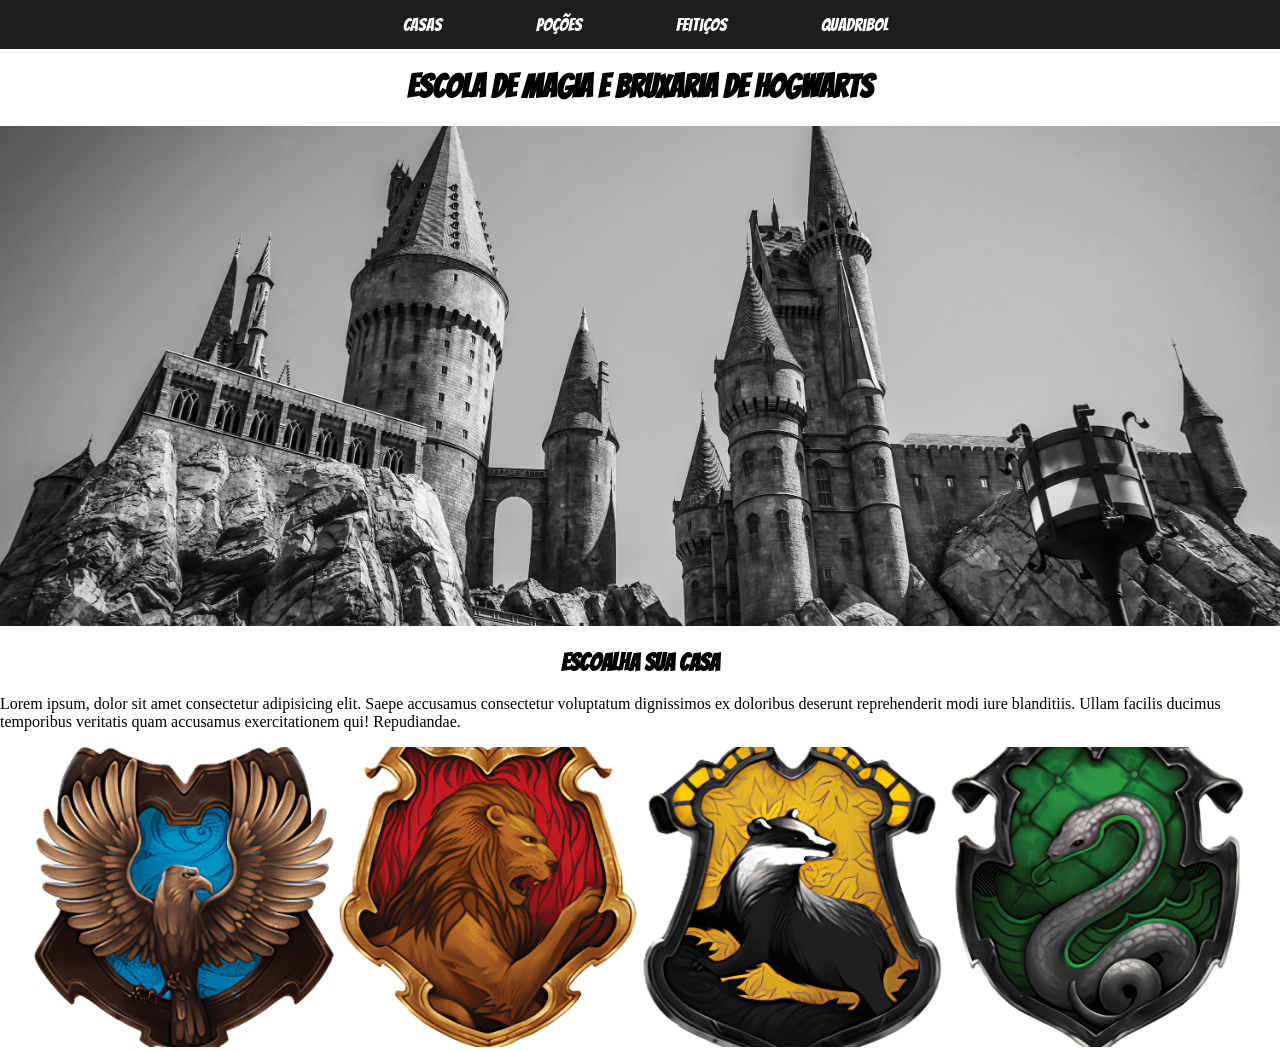
<file: Aula2/index.html>
<!DOCTYPE html>
<html lang="en">
<head>
    <meta charset="UTF-8">
    <meta name="viewport" content="width=device-width, initial-scale=1.0">
    <link rel="stylesheet" href="./style.css">
    <title>Aula 2 Front-End</title>
    <!-- Basic Icons -->
    <link href="https://cdn.boxicons.com/3.0.8/fonts/basic/boxicons.min.css" rel="stylesheet">
    <!-- Filled Icons -->
    <link href="https://cdn.boxicons.com/3.0.8/fonts/filled/boxicons-filled.min.css" rel="stylesheet">
    <!-- Brand Icons -->
    <link href="https://cdn.boxicons.com/3.0.8/fonts/brands/boxicons-brands.min.css" rel="stylesheet">
</head>
<body>
    <header>
        <a href="casas.html">
            <i class="bx bx-home-alt"></i>
            Casas
        </a>
        <a href="pocoes.html">
            <i class="bx bx-flask-round"></i>
            Poções
        </a>
        <a href="feiticos.html">
            <i class="bx bx-magic-wand"></i>
            Feitiços
        </a>
        <a href="quadirbol.html">
            <i class="bx bx-beach-ball"></i>
            Quadribol
        </a>
    </header>

    <h1>Escola de magia e bruxaria de Hogwarts</h1>
    
    <img src="./images/banner.jpg" alt="Castelo de Hogwarts" width="1000px" height="600px">

    <h2>Escoalha sua casa</h2>

    <p>Lorem ipsum, dolor sit amet consectetur adipisicing elit. Saepe accusamus consectetur voluptatum dignissimos ex doloribus deserunt reprehenderit modi iure blanditiis. Ullam facilis ducimus temporibus veritatis quam accusamus exercitationem qui! Repudiandae.</p>

    <div>
        <img src="./images/corvinal.png" alt="Brasão da Corvinal">
        <img src="./images/grifinoria.png" alt="Brasão da Grifinoria">
        <img src="./images/lufalufa.png" alt="Brasão da lufalufa">
        <img src="./images/sonserina.png" alt="Brasão da sonserina">
    </div>

</body>
</html>
</file>
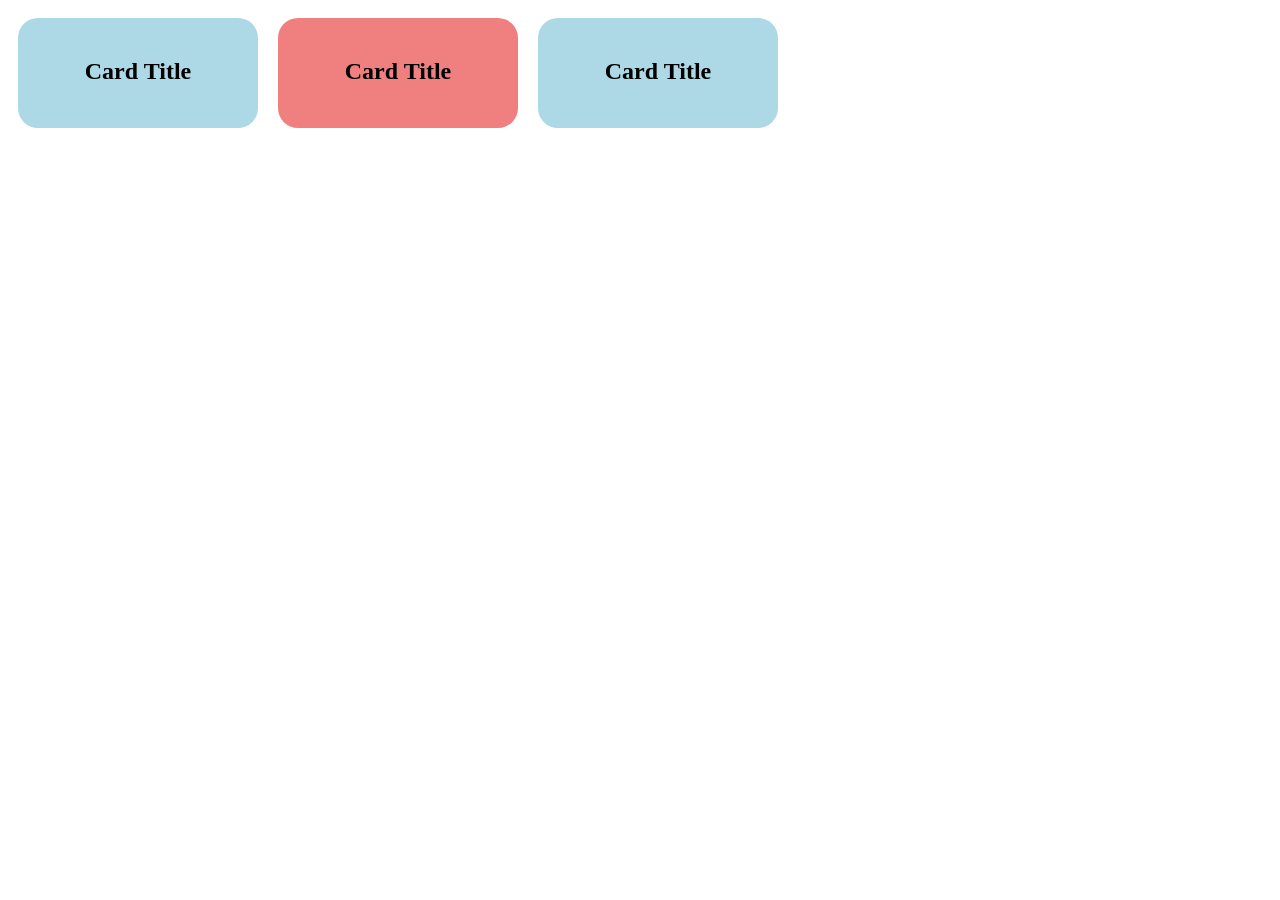
<file: Aula3/index.html>
<!DOCTYPE html>
<html lang="en">
<head>
    <meta charset="UTF-8">
    <meta name="viewport" content="width=device-width, initial-scale=1.0">
    <link rel="stylesheet" href="style.css">
    <title>Document</title>
</head>
<body>
    <div id="lista">
        <div class="card">
            <h2>Card Title</h2>
        </div>
        <div class="card" id="destaque">
            <h2>Card Title</h2>
        </div>
        <div class="card">
            <h2>Card Title</h2>
        </div>
    </div>
</body>
</html>
</file>
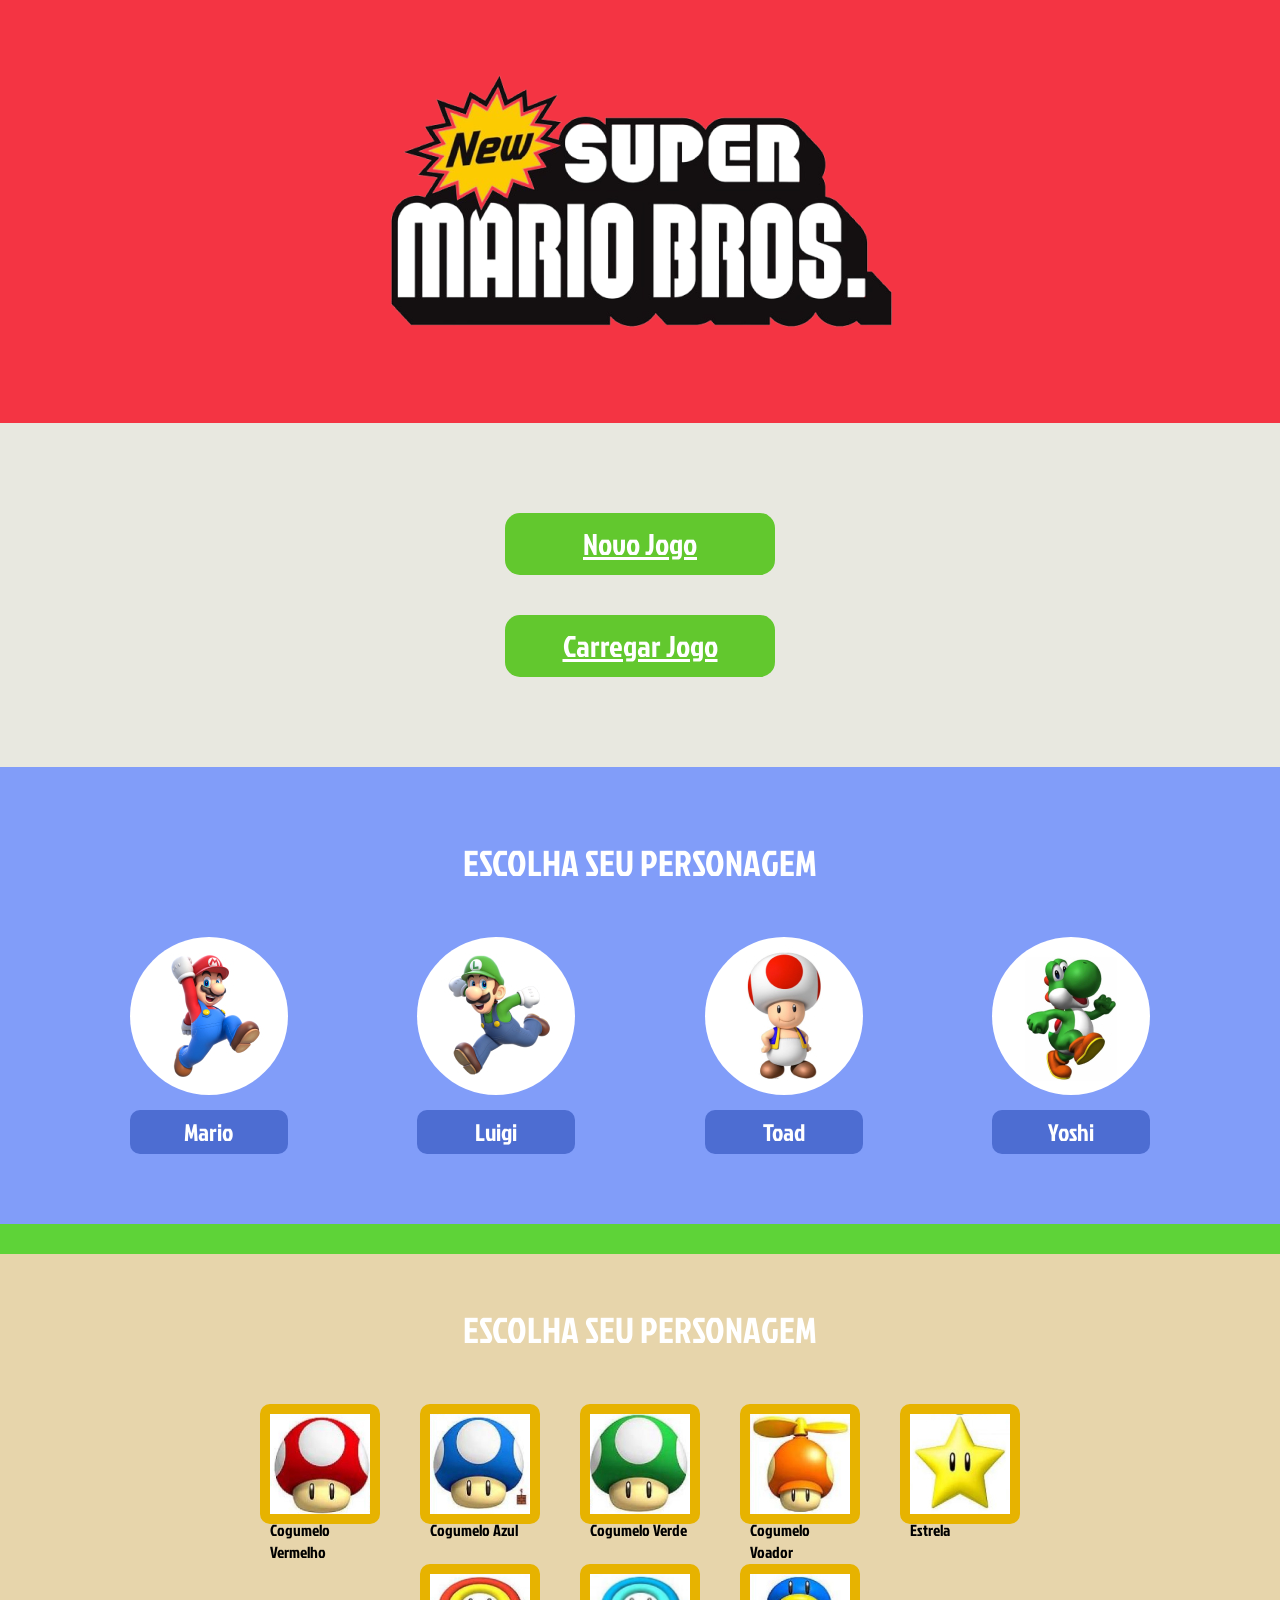
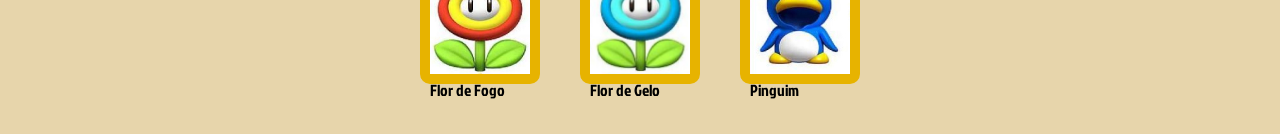
<file: Aula4/index.html>
<!DOCTYPE html>
<html lang="en">
<head>
    <meta charset="UTF-8">
    <meta name="viewport" content="width=device-width, initial-scale=1.0">
    <link rel="stylesheet" href="./style.css">
    <title>Super Mario Bros</title>
</head>
<body>
    
    <section id="banner" class="container">
        <img src="./imagens/logo.png" alt="Super Mario Bros">
    </section>

    <section id="inicio" class="container">
        <a href="#personagens" class="botao">Novo Jogo</a>
        <a href="#personagens" class="botao">Carregar Jogo</a>
    </section>

    <section id="personagens" class="container">
        <h2> ESCOLHA SEU PERSONAGEM</h2>
        <div class="personagens-lista">
            <div class="personagens-items">
                <img src="./imagens/personagens/mario.jpg" alt="Mario">
                <h4>Mario</h4>
            </div>

            <div class="personagens-items">
                <img src="./imagens/personagens/luigi.jpg" alt="Luigi">
                <h4>Luigi</h4>
            </div>

            <div class="personagens-items">
                <img src="./imagens/personagens/toad.jpg" alt="Toad">
                <h4>Toad</h4>
            </div>

            <div class="personagens-items">
                <img src="./imagens/personagens/yoshi.jpg" alt="Yoshi">
                <h4>Yoshi</h4>
            </div>
        </div>
    </section>

    <section id="poderes" class="container">
        <h2> ESCOLHA SEU PERSONAGEM</h2>
        <div class="poderes-lista">
            <div class="poderes-items">
                <img src="./imagens/poderes/cogumelo-vermelho.jpg" alt="cogumelo vermelho">
                <h4>Cogumelo Vermelho</h4>
            </div>

            <div class="poderes-items">
                <img src="./imagens/poderes/cogumelo-azul.jpg" alt="cogumelo azul">
                <h4>Cogumelo Azul</h4>
            </div>

            <div class="poderes-items">
                <img src="./imagens/poderes/cogumelo-verde.jpg" alt="cogumelo verde">
                <h4>Cogumelo Verde</h4>
            </div>

            <div class="poderes-items">
                <img src="./imagens/poderes/cogumelo-voador.jpg" alt="Cogumelo voador">
                <h4>Cogumelo Voador</h4>
            </div>

            <div class="poderes-items">
                <img src="./imagens/poderes/estrela.jpg" alt="estrela">
                <h4>Estrela</h4>
            </div>

            <div class="poderes-items">
                <img src="./imagens/poderes/flor-fogo.jpg" alt="flor de fogo">
                <h4>Flor de Fogo</h4>
            </div>

            <div class="poderes-items">
                <img src="./imagens/poderes/flor-gelo.jpg" alt="flor de gelo">
                <h4>Flor de Gelo</h4>
            </div>

            <div class="poderes-items">
                <img src="./imagens/poderes/pinguim.jpg" alt="pinguim">
                <h4>Pinguim</h4>
            </div>
        </div>
    </section>
</body>
</html>
</file>
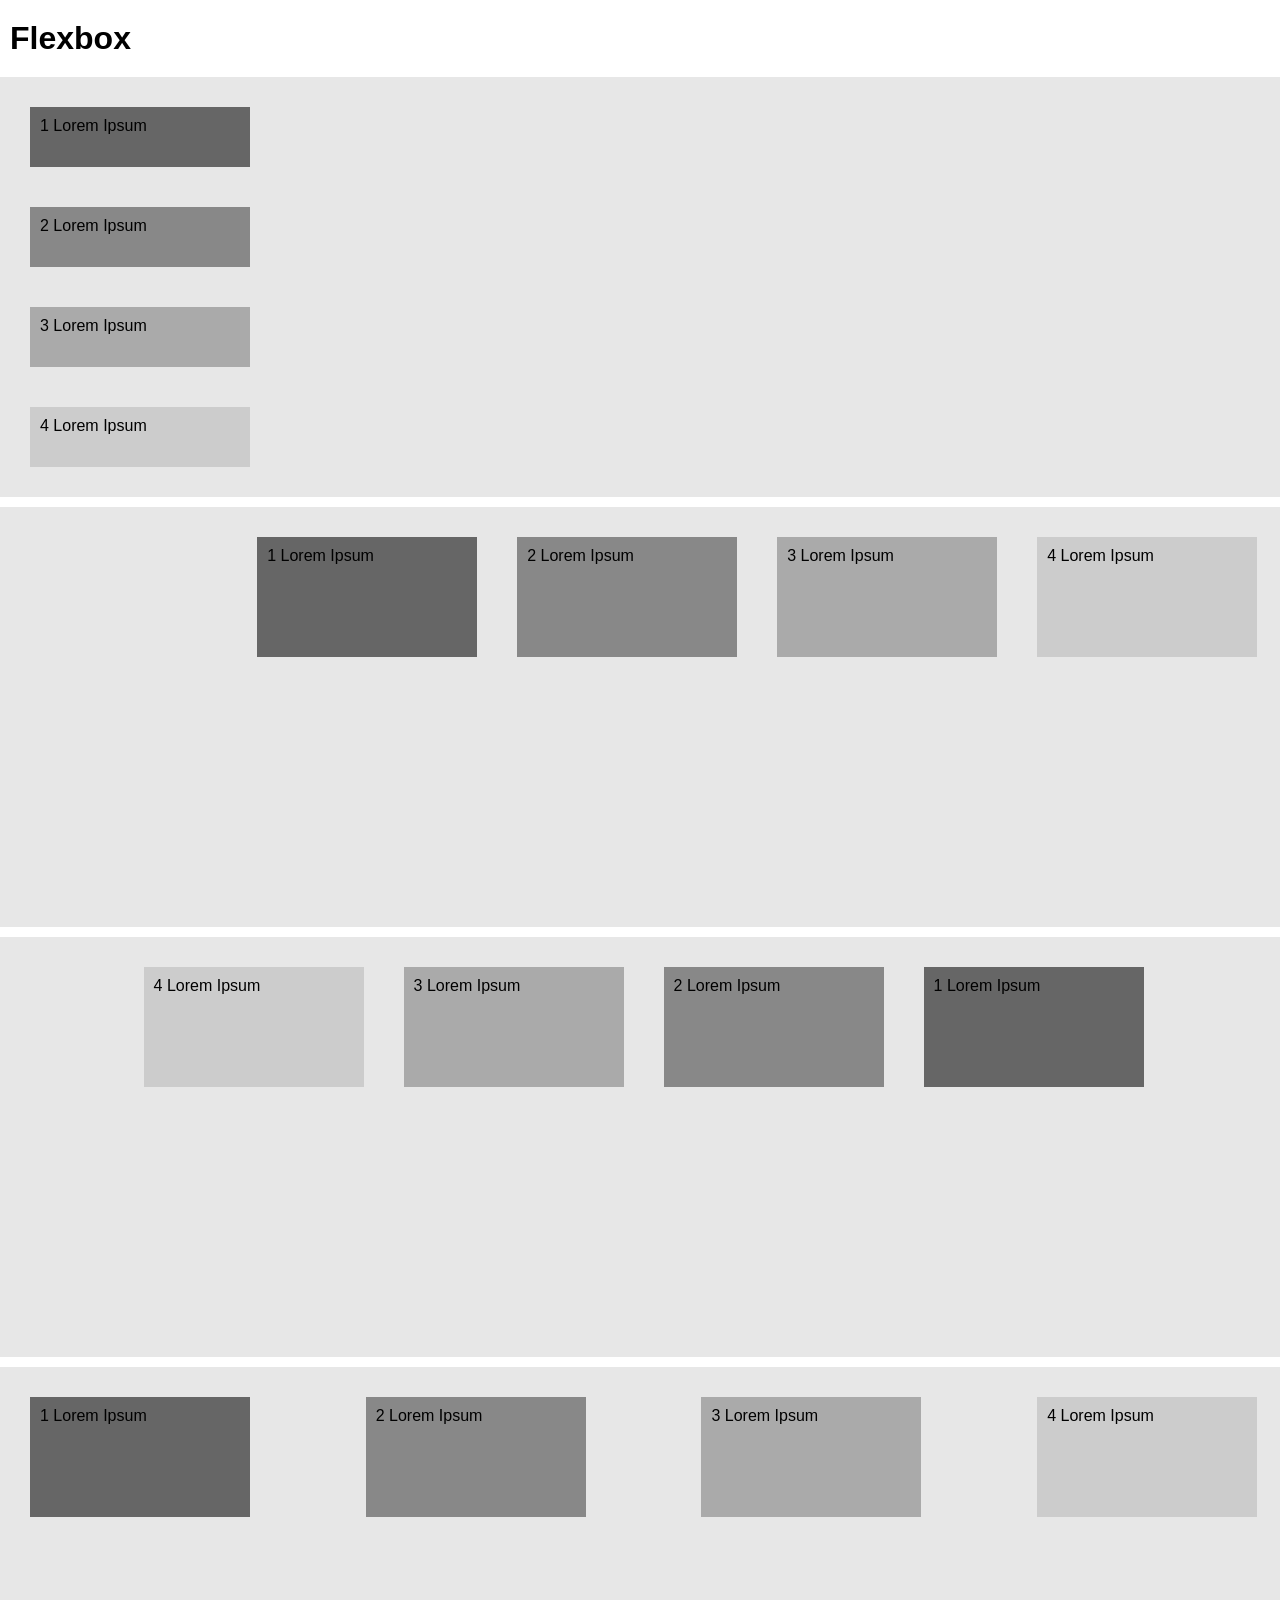
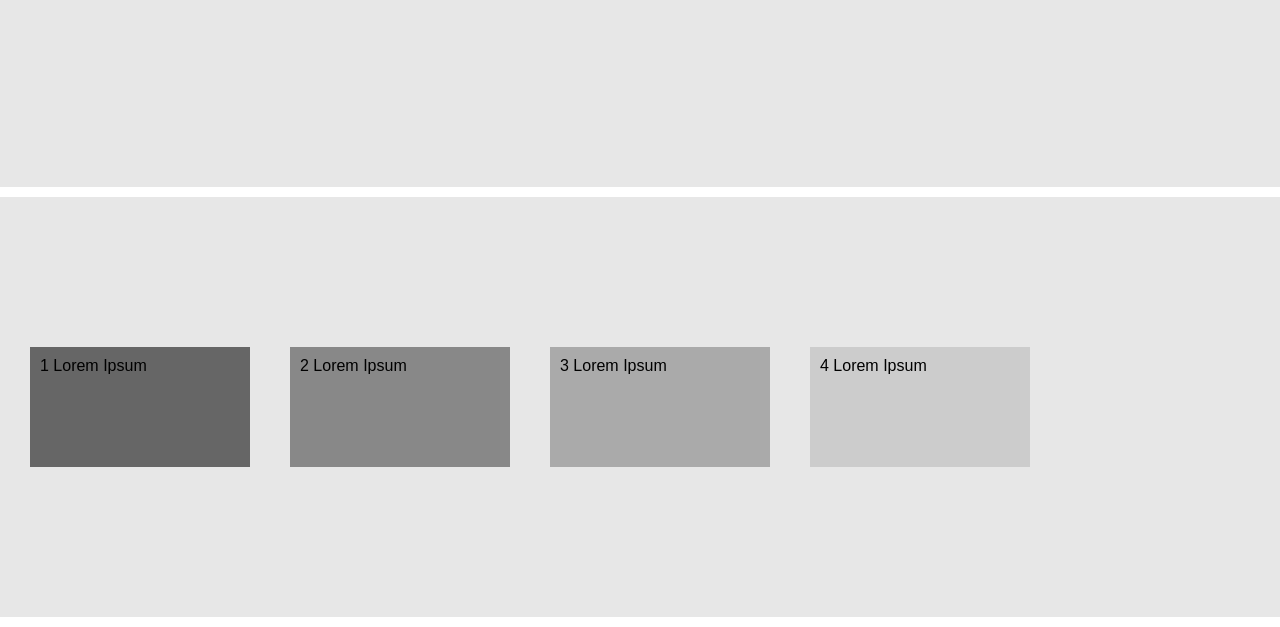
<file: Aula3/FlexBox/index.html>
<!DOCTYPE html>
<html lang="pt-br">
<head>
    <meta charset="UTF-8">
    <meta name="viewport" content="width=device-width, initial-scale=1.0">
    <link rel="stylesheet" href="./css/flex.css">
    <link rel="stylesheet" href="./css/style.css">
    <title>Flexbox</title>
</head>
<body>
    <h1>Flexbox</h1>

    <div id="modelo-1" class="container">
        <div class="box box-1">1 Lorem Ipsum</div>
        <div class="box box-2">2 Lorem Ipsum</div>
        <div class="box box-3">3 Lorem Ipsum</div>
        <div class="box box-4">4 Lorem Ipsum</div>
    </div>
    
    <div id="modelo-2" class="container">
        <div class="box box-1">1 Lorem Ipsum</div>
        <div class="box box-2">2 Lorem Ipsum</div>
        <div class="box box-3">3 Lorem Ipsum</div>
        <div class="box box-4">4 Lorem Ipsum</div>
    </div>

    <div id="modelo-3" class="container">
        <div class="box box-1">1 Lorem Ipsum</div>
        <div class="box box-2">2 Lorem Ipsum</div>
        <div class="box box-3">3 Lorem Ipsum</div>
        <div class="box box-4">4 Lorem Ipsum</div>
    </div>

    <div id="modelo-4" class="container">
        <div class="box box-1">1 Lorem Ipsum</div>
        <div class="box box-2">2 Lorem Ipsum</div>
        <div class="box box-3">3 Lorem Ipsum</div>
        <div class="box box-4">4 Lorem Ipsum</div>
    </div>

    <div id="modelo-5" class="container">
        <div class="box box-1">1 Lorem Ipsum</div>
        <div class="box box-2">2 Lorem Ipsum</div>
        <div class="box box-3">3 Lorem Ipsum</div>
        <div class="box box-4">4 Lorem Ipsum</div>
    </div>
</body>
</html>
</file>
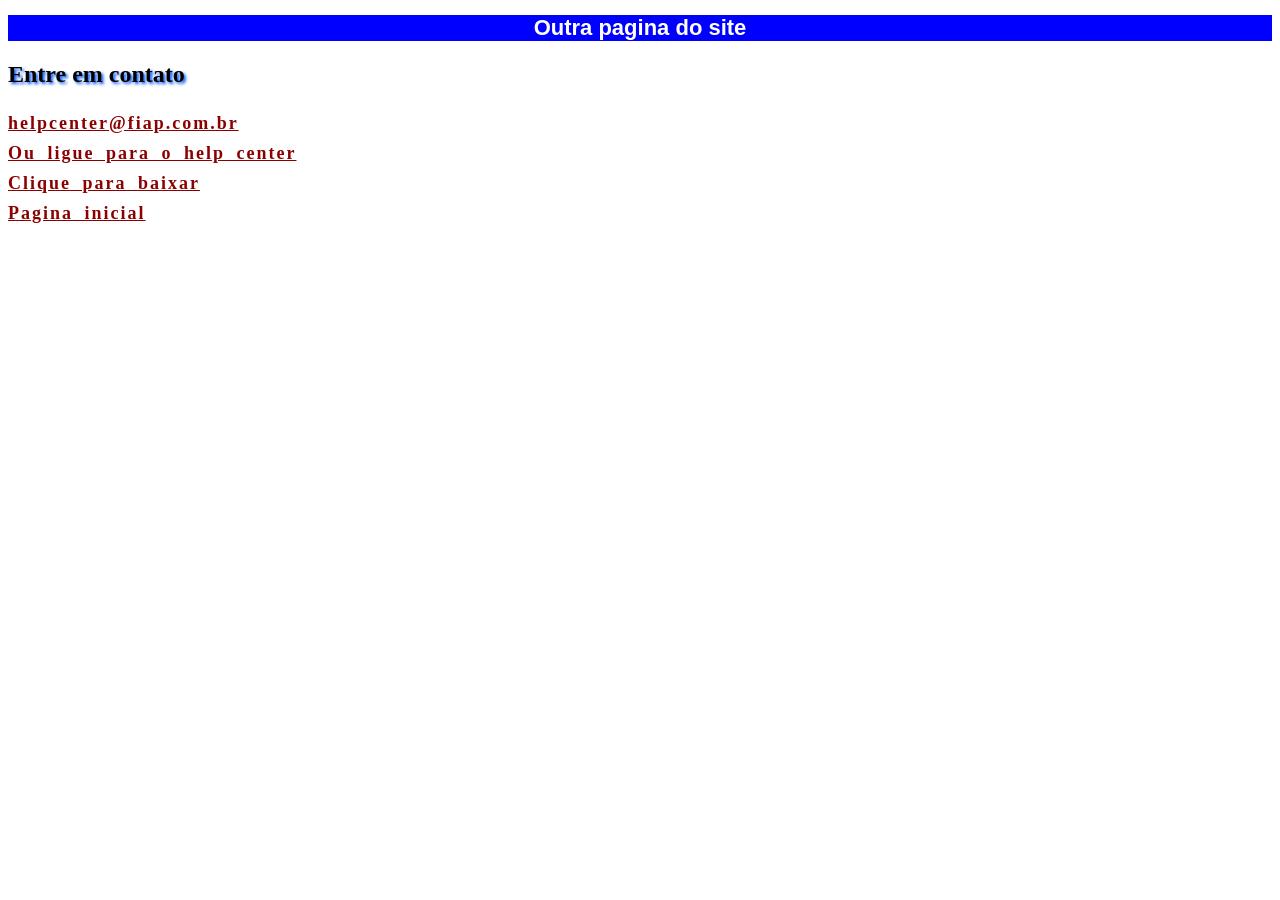
<file: pagina2.html>
<!DOCTYPE html>
<html lang="en">
<head>
    <meta charset="UTF-8">
    <meta name="viewport" content="width=device-width, initial-scale=1.0">
    <link rel="stylesheet" href="./style.css">
    <title>Aula Front-end Design</title>

    <style>
        h1 {
            font-family: Roboto, Arial, sams-serif;
            font-size: 22px;
            color: blueviolet;
            text-align: center;
        }
    </style>

</head>
<body>
    
    <h1 style="background-color: blue; color: white;">Outra pagina do site</h1>
    <h2>Entre em contato</h2>

    <a href="mailto:helpcenter@fiap.com.br">helpcenter@fiap.com.br</a>
    <br>
    <a href="tel:1154874154">Ou ligue para o help center</a>
    <br>
    <a href="./images/img.jpg" download>Clique para baixar</a>
    <br>
    <a href="./index.html">Pagina inicial</a>

</body>
</html>
</file>
<file: Aula2/style.css>
@import url('https://fonts.googleapis.com/css2?family=Bangers');

body {
    margin: 0px;
    padding: 0px;
    box-sizing: border-box;
}

header {
    text-align: center;
    background-color: #1e1e1e;
    padding: 15px 0;
    font-family: "Bangers", system-ui;
}

h1 {
    font-family: "Bangers", system-ui;
    text-align: center;
}

h2 {
    font-family: "Bangers", system-ui;
    text-align: center;
}

a {
    padding: 20px;
    margin: 0 20px;
    font-size: 18px;
    color: #fff;
    text-decoration: none;
    font-weight: 500;
}

a i {
    font-size: 18px;
    margin-right: 10px;
}

img {
    width: 100%;
    height: 500px;
    object-fit: cover;
}

div {
    text-align: center;
}

div img {
    width: 300px;
    height: 300px;
}
</file>
<file: Aula3/style.css>
#lista {
    display: flex;
}

.card {
    width: 200px;
    height: 70px;
    background-color: lightblue;
    border-radius: 20px;
    padding: 20px;
    margin: 10px;
    text-align: center;
}

#destaque {
    background-color: lightcoral;
}
</file>
<file: Aula4/style.css>
@import url('https://fonts.googleapis.com/css2?family=Jockey+One&display=swap');

html {
    scroll-behavior: smooth;
}

* {
    font-family: "Jockey One", Roboto, Calibri, sans-serif;
    font-weight: 500;
    margin: 0;
    padding: 0;
    box-sizing: border-box;
}

.container {
    padding: 70px 0;
}

#personagens, #viloes, #final {
    border-bottom: 30px solid #5ED338;
}

#banner { background-color: #F43443; }
#inicio { background-color: #E8E8E0; }
#personagens { background-color: #819DF9; }
#poderes { background-color: #E7D5AB; padding: 50px 0; }
#viloes { background-color: #555250; border-color: #FB3603; }
#final { background-color: #819DF9; }

h2 {
    color: #fff;
    text-align: center;
    font-size: 36px;
    margin-bottom: 50px;
}

#banner {
    display: flex;
    align-items: center;
    justify-content: center;
}

#inicio {
    display: flex;
    align-items: center;
    justify-content: center;
    flex-direction: column;
}

.botao {
    background-color: #62c82e;
    color: #fff;
    border-radius: 15px;
    padding: 10px 30px;
    font-size: 30px;
    text-decoratin: none;
    width: 270px;
    text-align: center;
    margin: 20px 0;
}

.personagens-lista {
    display: flex;
    justify-content: space-evenly;
}

.personagens-items {
    width: 170;
    text-align: center;

    img {
        border-radius: 100%;
    }

    h4 {
        background-color: #4d6dd2;
        border-radius: 10px;
        color: #fff;
        text-align: center;
        font-size: 24px;
        padding: 5px 0;
        margin-top: 10px;
    }
}

.poderes-lista {
    display: flex;
    justify-content: center;
    gap: 40px;
    flex-wrap: wrap;
    max-width: 800px;
    margin: 0 auto;
}

.poderes-items {
    border: 10px solid #e7b300;
    width: 120px;
    height: 120px;
    border-radius: 10px;

    img {
        width: 100%;
        height: 100%;
        object-fit: cover:
    }
}
</file>
<file: Aula3/FlexBox/css/flex.css>
.container {
    display: flex;
}

#modelo-1 {
    flex-direction: column;

    /* FLEX-START - Valor padrão */
    justify-content: flex-start;
}

#modelo-2 {
    flex-direction: row;
    flex-wrap: wrap;
    justify-content: flex-end;
}

#modelo-3 {
    flex-direction: row-reverse;
    /* flex-direction: column-reverse; */
    justify-content: center;
}

#modelo-4 {
    /* BETWEEN - Espaçamento baseado nas extermidades */
    /* justify-content: space-between; */
    
    /* AROUND - Espaçamento central é maior que das extremidades */
    /* justify-content: space-around; */

    /* EVENLY - Espaçamento */
    justify-content: space-between;
}

#modelo-5 {
    /* align-items: flex-start; */
    /* align-items: flex-end; */
    align-items: center;
}
</file>
<file: Aula3/FlexBox/css/style.css>
body {
    font-family: Calibri, Arial;
    font-size: 16px;
    margin: 0;
    padding: 0;
    box-sizing: border-box;
}

h1 {
    margin: 20px 10px;
}

.container {
    width: 99%;
    height: 400px;
    margin: 10px auto;
    padding: 10px;
    background-color: #e7e7e7;
}

.box {
    width: 10%;
    min-width: 200px;
    height: 100px;
    margin: 20px;
    padding: 10px;
}

.box-1 { background-color: #666; }
.box-2 { background-color: #888; }
.box-3 { background-color: #aaa; }
.box-4 { background-color: #ccc; }
</file>
<file: style.css>
a {
    font-family: Roboto, Calibri, sams-serif;
    font-size: 18px;
    font-weight: 700;
    color: darkred;
    text-align: justify;
    text-indent: 40px;
    line-height: 30px;
    letter-spacing: 2px;
    word-spacing: 5px;
}

p {
    font-family: Roboto, Calibri, sams-serif;
    font-size: 18px;
    font-weight: 700;
    color: darkgreen;
}

h2 {
    text-shadow: 2px 2px 3px rgb(0, 89, 255);
}
</file>
